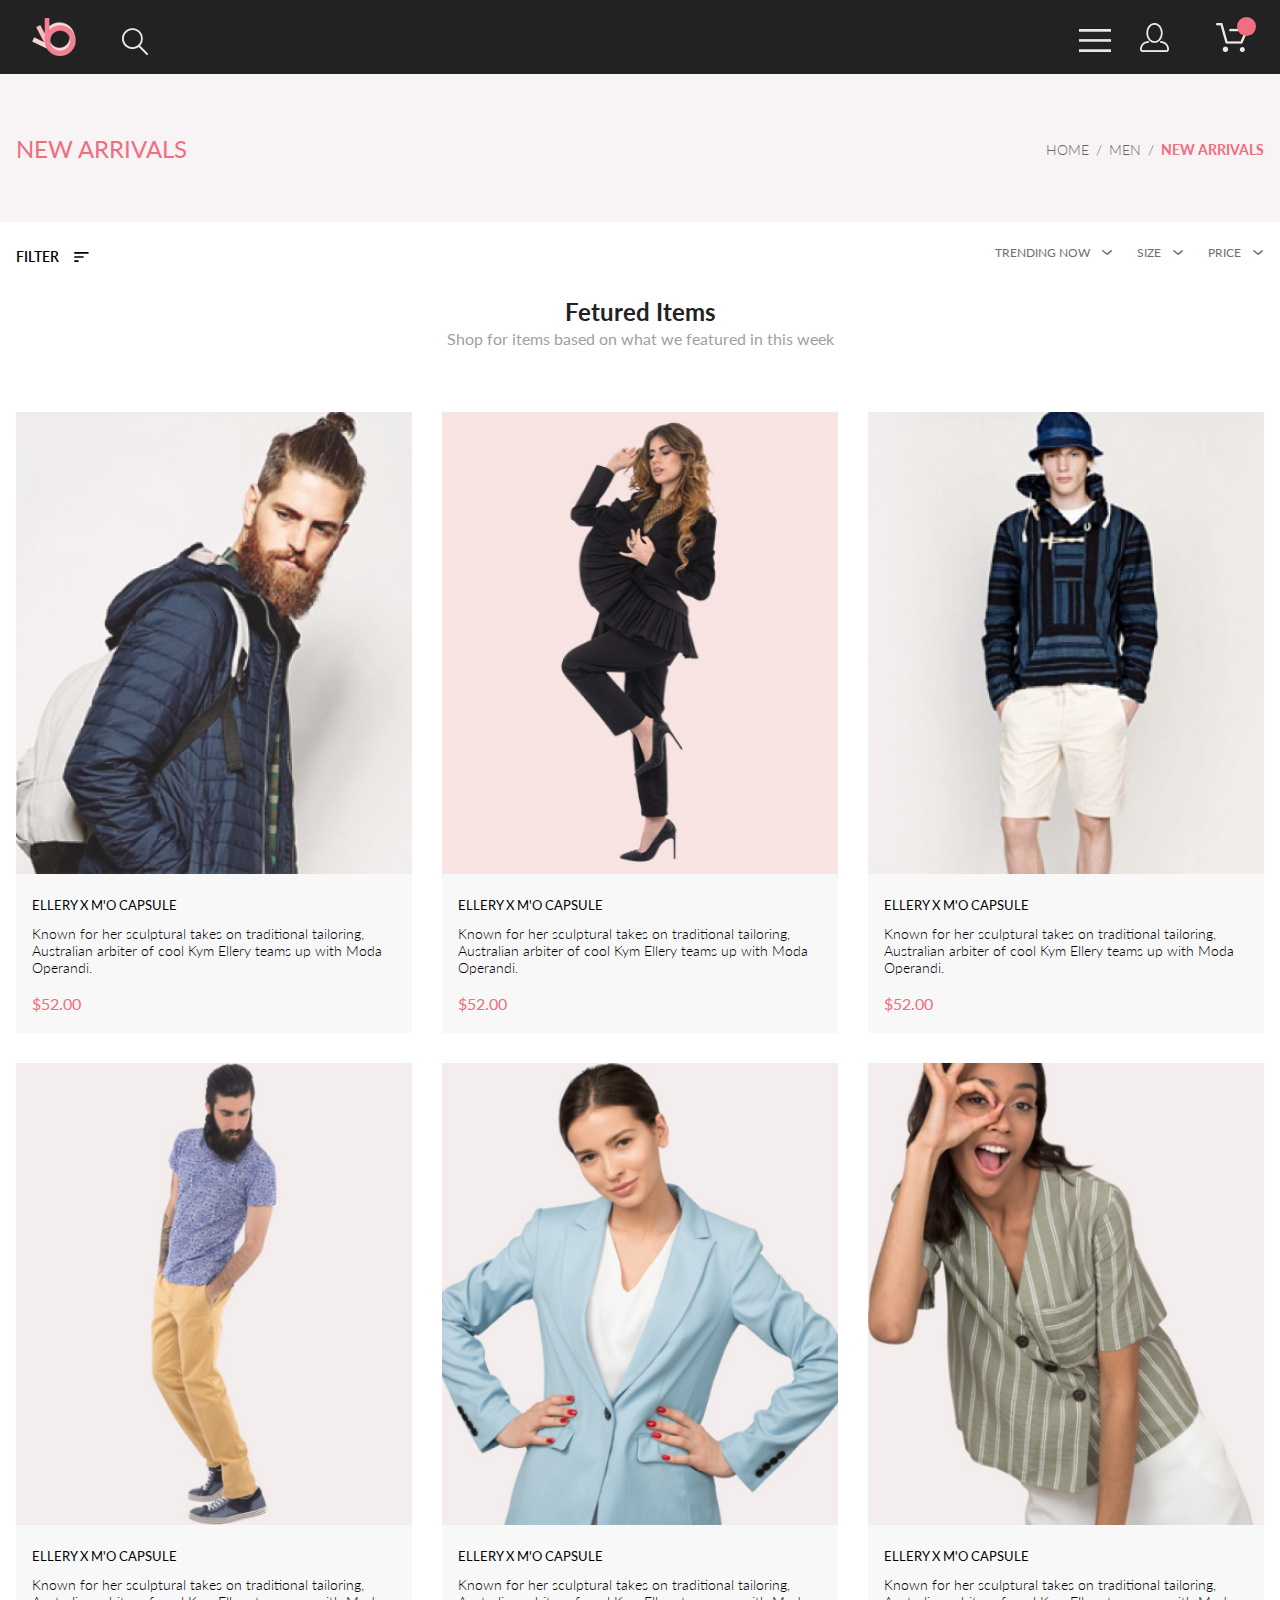
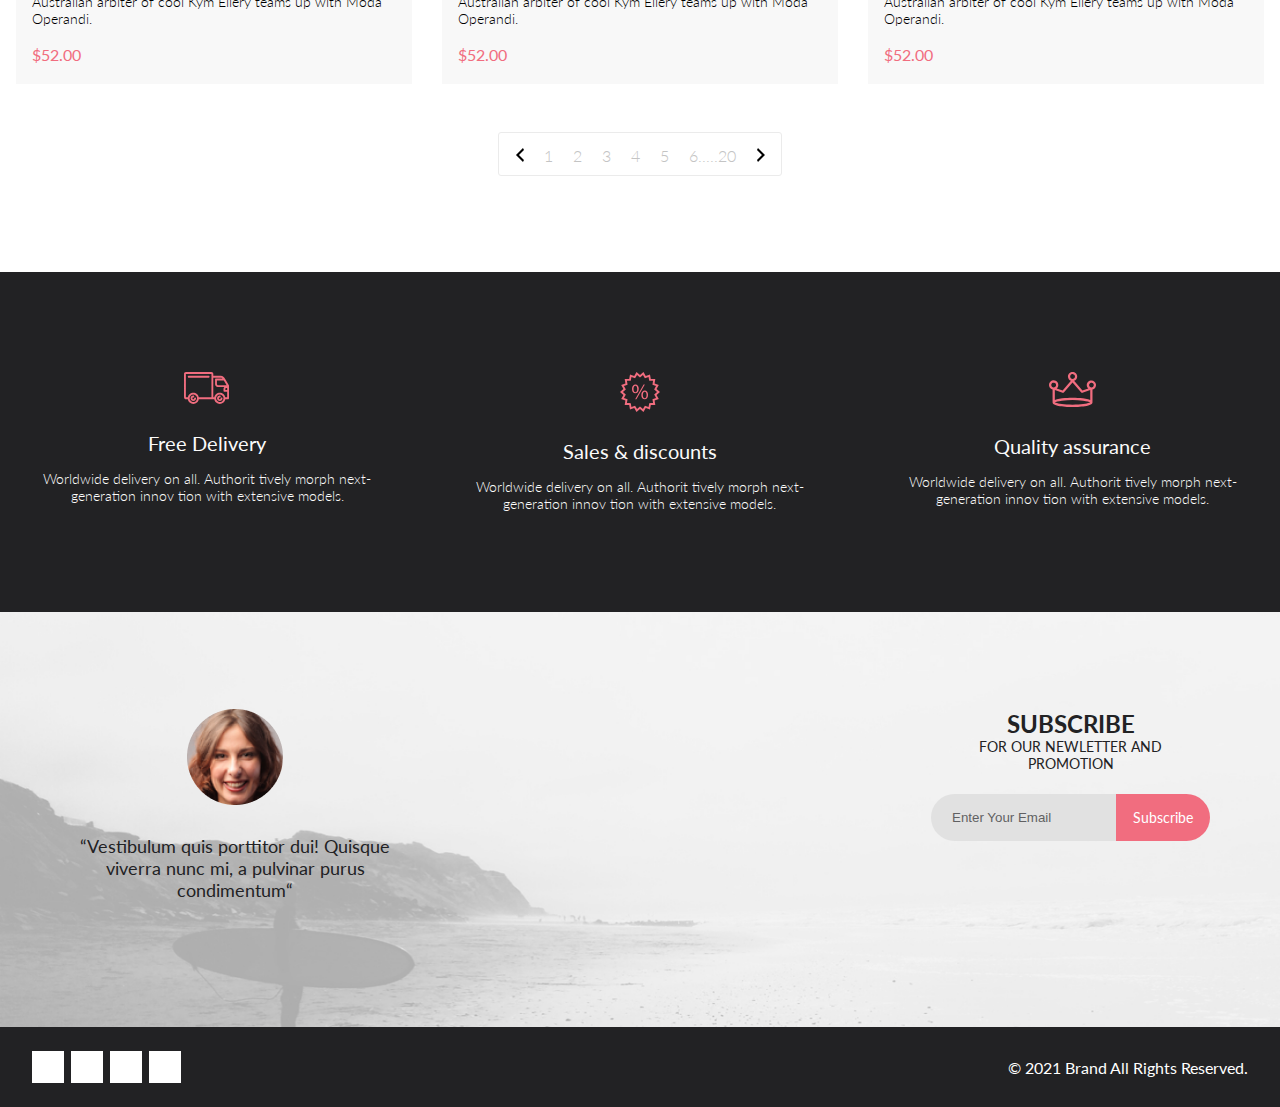
<file: домашнее_задание/index.html>
<!DOCTYPE html>
<html lang="en">

<head>
    <meta charset="UTF-8">
    <meta name="viewport" content="width=device-width, initial-scale=1.0">
    <title>Document</title>
    <link rel="stylesheet" href="https://cdnjs.cloudflare.com/ajax/libs/font-awesome/5.15.2/css/all.min.css" integrity="sha512-HK5fgLBL+xu6dm/Ii3z4xhlSUyZgTT9tuc/hSrtw6uzJOvgRr2a9jyxxT1ely+B+xFAmJKVSTbpM/CuL7qxO8w==" crossorigin="anonymous" />
    <link rel="stylesheet" href="style.css">
</head>

<body>
    <div class="header">
        <div class="container">
            <div class="leftHeader">
                <img src="images/logo.png" alt="">
                <img class="searchIcon" src="images/search.png" alt="">
            </div>

            <div class="rightHeader">
                <img src="images/bars.png" alt="">
                <img class="userIcon" src="images/user.png" alt="">

                <span class="cartIconWrap">
                    <div class="basket hidden">
                        <div class="basketRow basketHeader">
                            <div>Название товара</div>
                            <div>Количество</div>
                            <div>Цена за шт.</div>
                            <div>Итого</div>
                        </div>
                    
                        <div class="basketTotal">
                            Товаров в корзине на сумму:
                        </div>
                    </div>
                    <img class="cartIcon" src="images/cart.png" alt="">
                    <span id = 'sumProducts' ></span>
                </span>
            </div>
        </div>
    </div>

    <div class="newArrivals">
        <div class="container">
            <h1>NEW ARRIVALS</h1>
            <nav>
                <a href="#">HOME</a>
                <span>/</span>
                <a href="#">MEN</a>
                <span>/</span>
                <a href="#">NEW ARRIVALS</a>
            </nav>
        </div>
    </div>

    <div class="filters">
        <div class="container">
            <div class="filtersLeft">
                <span class="filterLabel">FILTER</span>
                <img class="filterIcon" src="images/filter.svg" alt="">
                <div class="filterPopup hidden">
                    <nav class="filterCategory">
                        <div class="filterCategoryHeader">CATEGORY</div>
                        <div class="hidden">
                            <a href="#">Accessories</a>
                            <a href="#">Bags</a>
                            <a href="#">Denim</a>
                            <a href="#">Hoodies & Sweatshirts</a>
                            <a href="#">Jackets & Coats</a>
                            <a href="#">Polos</a>
                            <a href="#">Shirts</a>
                            <a href="#">Shoes</a>
                            <a href="#">Sweaters & Knits</a>
                            <a href="#">T-Shirts</a>
                            <a href="#">Tanks</a>
                        </div>
                    </nav>
                    <nav class="filterCategory">
                        <div class="filterCategoryHeader">BRAND</div>
                        <div class="hidden">
                            <a href="#">Accessories</a>
                            <a href="#">Bags</a>
                            <a href="#">Denim</a>
                            <a href="#">Hoodies & Sweatshirts</a>
                            <a href="#">Jackets & Coats</a>
                            <a href="#">Polos</a>
                            <a href="#">Shirts</a>
                            <a href="#">Shoes</a>
                            <a href="#">Sweaters & Knits</a>
                            <a href="#">T-Shirts</a>
                            <a href="#">Tanks</a>
                        </div>
                    </nav>
                    <nav class="filterCategory">
                        <div class="filterCategoryHeader">DESIGNER</div>
                        <div class="hidden">
                            <a href="#">Accessories</a>
                            <a href="#">Bags</a>
                            <a href="#">Denim</a>
                            <a href="#">Hoodies & Sweatshirts</a>
                            <a href="#">Jackets & Coats</a>
                            <a href="#">Polos</a>
                            <a href="#">Shirts</a>
                            <a href="#">Shoes</a>
                            <a href="#">Sweaters & Knits</a>
                            <a href="#">T-Shirts</a>
                            <a href="#">Tanks</a>
                        </div>
                    </nav>
                </div>
            </div>
            <div class="filtersRight">
                <div class="filterTrending">
                    TRENDING NOW
                    <img src="images/filterArrow.svg" alt="">
                </div>
                <div class="filterSize">
                    <div class="filterSizeWrap">
                        SIZE
                        <img src="images/filterArrow.svg" alt="">
                    </div>
                    <div class="filterSizes hidden">
                        <div>
                            <input type="checkbox"> XS
                        </div>
                        <div>
                            <input type="checkbox"> S
                        </div>
                        <div>
                            <input type="checkbox"> M
                        </div>
                        <div>
                            <input type="checkbox"> L
                        </div>
                    </div>
                </div>
                <div class="filterPrice">
                    PRICE
                    <img src="images/filterArrow.svg" alt="">
                </div>
            </div>
        </div>
    </div>

    <div class="featured container">
        <h2 class="featuredHeader">Fetured Items</h2>
        <div class="featuredTitle">Shop for items based on what we featured in this week</div>

        <div class="featuredItems">

            <div class="featuredItem" data-id="1" data-name="ELLERY X M'O CAPSULE" data-price="52">

                <div class="featuredImgWrap">
                    <img src="images/featured/1.jpg" alt="">
                    <div class="featuredImgDark">
                        <button>
                            <img src="images/cart.svg" alt="">
                            Add to Cart
                        </button>
                    </div>
                </div>

                <div class="featuredData">
                    <div class="featuredName">
                        ELLERY X M'O CAPSULE
                    </div>
                    <div class="featuredText">
                        Known for her sculptural takes on traditional tailoring, Australian arbiter of cool Kym Ellery
                        teams
                        up with Moda Operandi.
                    </div>
                    <div class="featuredPrice">
                        $52.00
                    </div>
                </div>

            </div>

            <div class="featuredItem" data-id="2" data-name="ELLERY X M'O CAPSULE" data-price="52">

                <div class="featuredImgWrap">
                    <img src="images/featured/2.jpg" alt="">
                    <div class="featuredImgDark">
                        <button>
                            <img src="images/cart.svg" alt="">
                            Add to Cart
                        </button>
                    </div>
                </div>

                <div class="featuredData">
                    <div class="featuredName">
                        ELLERY X M'O CAPSULE
                    </div>
                    <div class="featuredText">
                        Known for her sculptural takes on traditional tailoring, Australian arbiter of cool Kym Ellery
                        teams
                        up with Moda Operandi.
                    </div>
                    <div class="featuredPrice">
                        $52.00
                    </div>
                </div>

            </div>

            <div class="featuredItem" data-id="3" data-name="ELLERY X M'O CAPSULE" data-price="52">

                <div class="featuredImgWrap">
                    <img src="images/featured/3.jpg" alt="">
                    <div class="featuredImgDark">
                        <button>
                            <img src="images/cart.svg" alt="">
                            Add to Cart
                        </button>
                    </div>
                </div>

                <div class="featuredData">
                    <div class="featuredName">
                        ELLERY X M'O CAPSULE
                    </div>
                    <div class="featuredText">
                        Known for her sculptural takes on traditional tailoring, Australian arbiter of cool Kym Ellery
                        teams
                        up with Moda Operandi.
                    </div>
                    <div class="featuredPrice">
                        $52.00
                    </div>
                </div>

            </div>

            <div class="featuredItem" data-id="4" data-name="ELLERY X M'O CAPSULE" data-price="52">

                <div class="featuredImgWrap">
                    <img src="images/featured/4.jpg" alt="">
                    <div class="featuredImgDark">
                        <button>
                            <img src="images/cart.svg" alt="">
                            Add to Cart
                        </button>
                    </div>
                </div>

                <div class="featuredData">
                    <div class="featuredName">
                        ELLERY X M'O CAPSULE
                    </div>
                    <div class="featuredText">
                        Known for her sculptural takes on traditional tailoring, Australian arbiter of cool Kym Ellery
                        teams
                        up with Moda Operandi.
                    </div>
                    <div class="featuredPrice">
                        $52.00
                    </div>
                </div>

            </div>

            <div class="featuredItem" data-id="5" data-name="ELLERY X M'O CAPSULE" data-price="52">

                <div class="featuredImgWrap">
                    <img src="images/featured/5.jpg" alt="">
                    <div class="featuredImgDark">
                        <button>
                            <img src="images/cart.svg" alt="">
                            Add to Cart
                        </button>
                    </div>
                </div>

                <div class="featuredData">
                    <div class="featuredName">
                        ELLERY X M'O CAPSULE
                    </div>
                    <div class="featuredText">
                        Known for her sculptural takes on traditional tailoring, Australian arbiter of cool Kym Ellery
                        teams
                        up with Moda Operandi.
                    </div>
                    <div class="featuredPrice">
                        $52.00
                    </div>
                </div>

            </div>
            <div class="featuredItem" data-id="6" data-name="ELLERY X M'O CAPSULE" data-price="52">

                <div class="featuredImgWrap">
                    <img src="images/featured/6.jpg" alt="">
                    <div class="featuredImgDark">
                        <button>
                            <img src="images/cart.svg" alt="">
                            Add to Cart
                        </button>
                    </div>
                </div>

                <div class="featuredData">
                    <div class="featuredName">
                        ELLERY X M'O CAPSULE
                    </div>
                    <div class="featuredText">
                        Known for her sculptural takes on traditional tailoring, Australian arbiter of cool Kym Ellery
                        teams
                        up with Moda Operandi.
                    </div>
                    <div class="featuredPrice">
                        $52.00
                    </div>
                </div>

            </div>
        </div>

        <div class="pagination">
            <a href="#">
                <img src="images/chevronLeft.svg" alt="">
            </a>
            <a href="#">1</a>
            <a href="#">2</a>
            <a href="#">3</a>
            <a href="#">4</a>
            <a href="#">5</a>
            <a href="#">6.....20</a>
            <a href="#">
                <img src="images/chevronRight.svg" alt="">
            </a>
        </div>
    </div>

    <div class="services">
        <div class="container">

            <div class="serivceUnit">
                <img src="images/services/delivery.svg" alt="">
                <div class="servicesTitle">
                    Free Delivery
                </div>
                <div class="servicesText">
                    Worldwide delivery on all. Authorit tively morph next-generation innov tion with extensive models.
                </div>
            </div>

            <div class="serivceUnit">
                <img src="images/services/discount.svg" alt="">
                <div class="servicesTitle">
                    Sales & discounts
                </div>
                <div class="servicesText">
                    Worldwide delivery on all. Authorit tively morph next-generation innov tion with extensive models.
                </div>
            </div>

            <div class="serivceUnit">
                <img src="images/services/assurance.svg" alt="">
                <div class="servicesTitle">
                    Quality assurance
                </div>
                <div class="servicesText">
                    Worldwide delivery on all. Authorit tively morph next-generation innov tion with extensive models.
                </div>
            </div>
        </div>
    </div>

    <div class="subscribe">
        <div class="container">

            <div class="subscribeLeft">
                <img src="images/subscribeUser.png" alt="">
                <div class="subscribeUserText">
                    “Vestibulum quis porttitor dui! Quisque viverra nunc mi, a pulvinar purus condimentum“
                </div>
            </div>

            <div class="subscribeRight">
                <div class="subscribeTitle">
                    SUBSCRIBE
                </div>
                <div class="subscribeText">
                    FOR OUR NEWLETTER AND PROMOTION
                </div>
                <form action="" class="subscribeForm">
                    <input type="text" placeholder="Enter Your Email">
                    <button>Subscribe</button>
                </form>
            </div>

        </div>
    </div>

    <div class="footer">
        <div class="container">
            <div class="footerLeft">
                <a href="#">
                    <i class="fab fa-facebook-f"></i>
                </a>
                <a href="#">
                    <i class="fab fa-instagram"></i>
                </a>
                <a href="#">
                    <i class="fab fa-pinterest-p"></i>
                </a>
                <a href="#">
                    <i class="fab fa-twitter"></i>
                </a>
            </div>
            <div class="footerRight">
                &copy; 2021  Brand  All Rights Reserved.
            </div>
        </div>
    </div>

    <script src="app.js"></script>
    <script src="basket.js"></script>
</body>

</html>
</file>
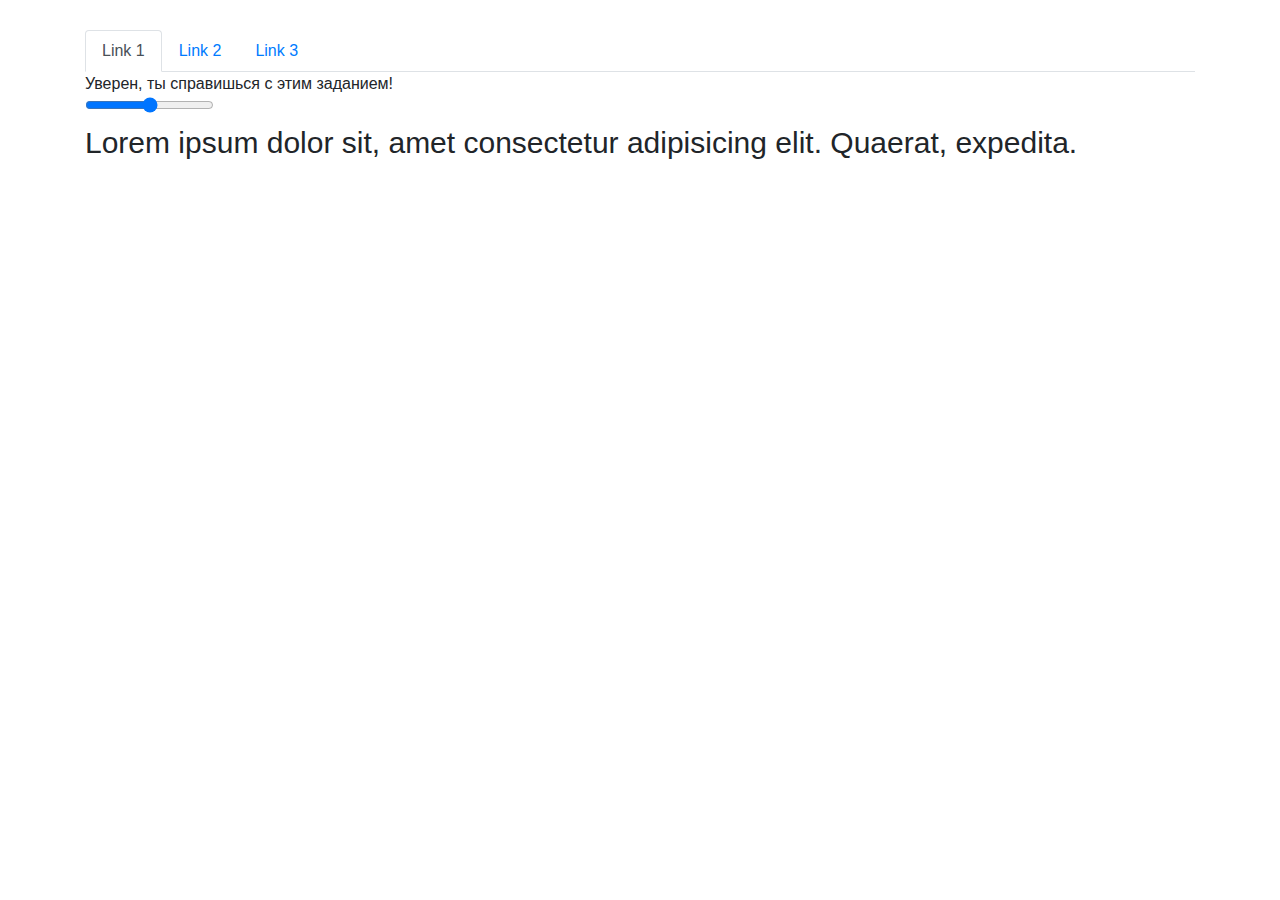
<file: домашнее_задание/1.html>
<!DOCTYPE html>
<html lang="en">
<head>
  <meta charset="UTF-8">
  <title>Homework</title>
  <link rel="stylesheet" href="https://stackpath.bootstrapcdn.com/bootstrap/4.5.2/css/bootstrap.min.css"
        integrity="sha384-JcKb8q3iqJ61gNV9KGb8thSsNjpSL0n8PARn9HuZOnIxN0hoP+VmmDGMN5t9UJ0Z" crossorigin="anonymous">
  <style>
    .nav {
      margin-top: 30px;
    }
    #inputDiv {
      font-size: 30px;
    }
  </style>
</head>
<body>
<!--
Обязательное задание.

Выполнить все задачи в теге script. Комментарии, в которых написаны задачи, не
стирать, код с решением задачи пишем под комментарием.
-->
<div class="container">
  <ul class="nav nav-tabs">
    <li class="nav-item" data-text="T1">
      <a class="nav-link active" href="#">Link 1</a>
    </li>
    <li class="nav-item" data-text="X6">
      <a class="nav-link" href="#">Link 2</a>
    </li>
    <li class="nav-item" data-text="H99">
      <a class="nav-link" href="#">Link 3</a>
    </li>
  </ul>

  <div class="text">Уверен, ты справишься с этим заданием!</div>

  <input type="range" min="20" max="100" step="1">
  <div id="inputDiv">
    Lorem ipsum dolor sit, amet consectetur adipisicing elit. Quaerat, expedita.
  </div>
</div>

<script>
  "use strict";

  /*
  1. Необходимо сделать так, чтобы при клике на элемент с классом "nav-link",
  данному элементу ставился класс "active", при этом у всхе других элементов с
  классом nav-link данных элемент отсутствовал, необходимо использовать
  делегирование события.
  Также необходимо чтобы в div с классом text ставился нужный текст, который
  прописан в объекте panelText (вам необходимо определить самостоятельно, что
  общего между данной в html версткой и объектом ниже).
  */
  const panelText = {
    T1: "Уверен, ты справишься с этим заданием!",
    X6: "Знаю, программирование это нелегко, но очень интересно.",
    H99: "Однако, программирование, в итоге, принесет свои плоды.",
  };
  
  document.querySelector('.nav-tabs').addEventListener('click', event => {
    if (!event.target.classList.contains("nav-link")) {
      return;
    }
    document.querySelector('.active').classList.remove('active');
    event.target.classList.add('active');

    document.querySelector('div.text').textContent = 
    panelText[event.target.parentElement.dataset.text];
  })

  /*
  2. Необходимо сделать так, чтобы при изменении input'а менялся и размер шрифта
  у элемента с id="inputDiv". Перемещение ползунка должно плавно увеличивать
  шрифт у текста, никакого резкого увеличения шрифта не должно быть при
  перетаскивании ползунка.
   */
  const textTest = document.querySelector("#inputDiv");
  const inputSize = document.querySelector('input');
  

  inputSize.addEventListener('input', () =>{
    textTest.style.fontSize = inputSize.value + 'px';
  });

</script>
</body>
</html>
</file>
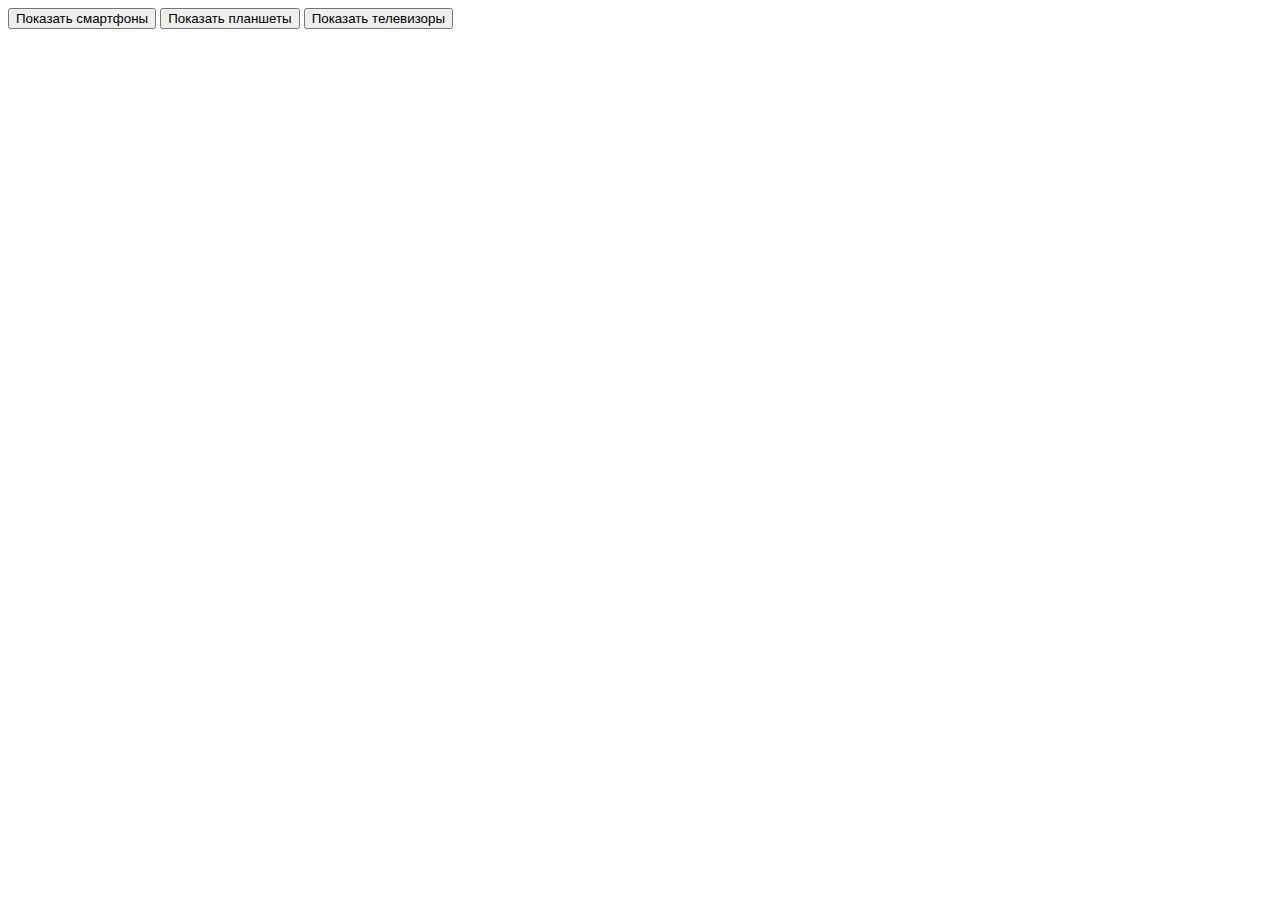
<file: домашнее_задание/2.html>
<!DOCTYPE html>
<html lang="en">
<head>
  <meta charset="UTF-8">
  <meta name="viewport" content="width=device-width, initial-scale=1.0">
  <title>Document</title>
  <style>
    .products {
      overflow: hidden;
      margin-top: 40px;
    }

    .product {
      float: left;
      margin-right: 20px;
    }
  </style>
</head>
<body>
<header>
  <button class="menuButton" data-type="phones">Показать смартфоны</button>
  <button class="menuButton" data-type="tablets">Показать планшеты</button>
  <button class="menuButton" data-type="tv">Показать телевизоры</button>
</header>

<div class="products"></div>

<script>
  /*
  1. Программист Паша уволился с работы и не закончил задачу.
  Задача состояла в том, чтобы при клике на какую-либо кнопку в теге header
  выводить продукты в div с классом products.
  Продукты, которые надо вывести, валидны и прописаны в объекте products.
  Однако, Паша явно сделал много ошибок в других кусках кода, вам необходимо
  исправить все ошибки и внимательно проверить чтоб код работал правильно и
  ничего лишнего не выводилось в div с классом products.
  */

  class Product {
    constructor(id, name, price, imageUrl) {
      this.id = id;
      this.name = name;
      this.price = price;
      this.imageUrl = imageUrl;
    }

    /**
     * @returns {string} html-разметка для товара
     */
    getProductMarkup() {
      return `
      <div class="product">
            <div>${this.name}</div>
            <img src="${this.imageUrl}" alt="">
            <div>Цена: <span>${this.price}</span> р.</div>
            <a href="https://example.com/producs/${this.id}">Подробнее</a>
        </div>
        `;
    }
  }

  const products = {
    phones: [
      new Product(1, "Смартфон 1", "2533", "https://picsum.photos/seed/1/200"),
      new Product(2, "Смартфон 2", "3123", "https://picsum.photos/seed/2/200"),
      new Product(3, "Смартфон 3", "6123", "https://picsum.photos/seed/3/200"),
    ],
    tablets: [
      new Product(4, "Плашнет 1", "5239", "https://picsum.photos/seed/4/200"),
      new Product(5, "Плашнет 2", "6483", "https://picsum.photos/seed/5/200"),
    ],
    tv: [
      new Product(6, "Телевизор 1", "4314", "https://picsum.photos/seed/6/200"),
      new Product(7, "Телевизор 2", "5412", "https://picsum.photos/seed/7/200"),
      new Product(8, "Телевизор 3", "3577", "https://picsum.photos/seed/8/200"),
      new Product(9, "Телевизор 4", "8714", "https://picsum.photos/seed/9/200"),
    ],
  };

  const productsEl = document.querySelector('.products');

  document.querySelector('header').addEventListener('click', event => {
    if (!event.target.classList.contains('menuButton')) {
      console.log(event.target)
      return;
    }
    
    productsEl.innerHTML = products[event.target.dataset.type]
      .map(product => product.getProductMarkup()).join("");
    })

    /*Задание кошмар, просидел очень долго за поиском проблемы, оказалась у меня ковычка не там...*/

</script>
</body>
</html>
</file>
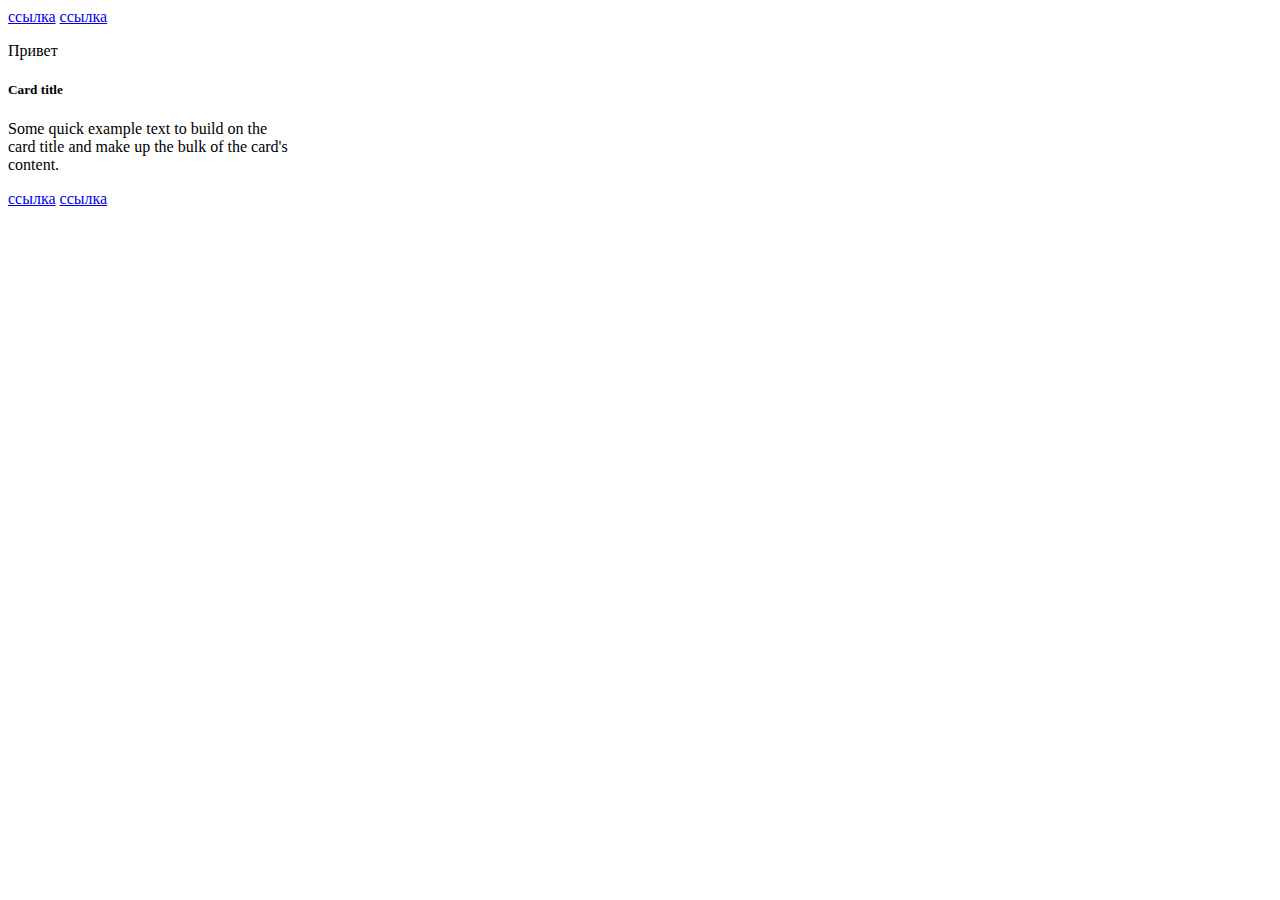
<file: Домашние задание/1.html>
<!DOCTYPE html>
<html lang="en">

<head>
  <meta charset="UTF-8">
  <title>Homework</title>
</head>

<body>
  <!--
Обязательное задание.

Выполнить все задачи в теге script. Комментарии, в которых написаны задачи, не
стирать, код с решением задачи пишем под комментарием.
-->

  <a href="#" class="card-link">Card link</a>
  <a href="#" class="card-link">Another link</a>

  <div class="card" style="width: 18rem;">
    <div class="card-body">
      <h5 class="card-title" data-number="100">Card title</h5>
      <h6 class="card-subtitle mb-2 text-muted">Card subtitle</h6>
      <p class="card-text" data-number="50">
        Some quick example text to build on the card title and make up the bulk of the card's
        content.
      </p>
      <a href="#" id="super_link" class="card-link">Card link</a>
      <a href="#" class="card-link" data-number="50">Another link</a>
    </div>
  </div>

  <script>
    "use strict";

    /*
    1. Найти по id, используя getElementById, элемент с id равным "super_link" и
    вывести этот элемент в консоль.
     */

    console.log(document.getElementById("super_link"));

    /*
    2. Внутри всех элементов на странице, которые имеют класс "card-link",
    поменяйте текст внутри элемента на "ссылка".
     */

    const contentTwo = document.querySelectorAll(".card-link");
    contentTwo.forEach(element => {
      element.textContent = "ссылка";
    });

    /*
    3. Найти все элементы на странице с классом "card-link", которые лежат в
    элементе с классом "card-body" и вывести полученную коллекцию в консоль.
     */

    const contentThree = document.querySelectorAll(".card-body .card-link");
    console.log(contentThree);

    /*
    4. Найти первый попавшийся элемент на странице у которого есть атрибут
    data-number со значением 50 и вывести его в консоль.
     */

    console.log(document.querySelector('[data-number="50"]'));

    /*
    5. Выведите содержимое тега title в консоль.
     */

    console.log((document.querySelector('title')).textContent);

    /*
    6. Получите элемент с классом "card-title" и выведите его родительский узел
    в консоль.
     */

    console.log((document.querySelector('.card-title')).parentNode);

    /*
    7. Создайте тег `p`, запишите внутри него текст "Привет" и добавьте созданный
    тег в начало элемента, который имеет класс "card".
     */

    const product = document.querySelector('.card');
    product.insertAdjacentHTML("afterbegin", '<p>Привет</p>');
    /*
    8. Удалите тег h6 на странице.
     */

    const havalH6 = document.querySelector('h6')
    havalH6.remove();

  </script>
</body>

</html>
</file>
<file: домашнее_задание/style.css>
@import url("https://fonts.googleapis.com/css2?family=Lato:wght@300;400;700;900&display=swap");

body {
    margin: 0;
    font-family: Lato, sans-serif;
}

.header {
    background: #222222;
    height: 74px;
    padding: 18px 16px;
    box-sizing: border-box;
}

.header .container {
    display: flex;
    justify-content: space-between;
    align-items: center;
}

@media (min-width: 1600px) {
    .container {
        margin: 0 auto;
        width: 1140px;
    }
}

@media (min-width: 768px) {
    .header {
        padding-left: 32px;
        padding-right: 32px;
    }
}

.header i {
    color: #e8e8e8;
}

.userIcon,
.cartIcon {
    display: none;
}

@media (min-width: 768px) {

    .userIcon,
    .cartIcon {
        display: inline;
    }
}

.userIcon {
    margin-left: 25px;
    margin-right: 42px;
}

.searchIcon {
    margin-left: 41px;
}

.cartIconWrap {
    position: relative;
}

.cartIconWrap span {
    display: inline-block;
    width: 19px;
    height: 19px;
    color: white;
    background: #f16d7f;
    border-radius: 50%;
    position: absolute;
    text-align: center;
    right: -8px;
    top: -19px;
    font-size: 12px;
    line-height: 19px;
}

.rightHeader {
    position: relative;
}

.basket {
    position: absolute;
    z-index: 3;
    right: 0;
    top: 37px;
    background: white;
    padding: 10px;
    border: 1px solid #ebebeb;
    border-radius: 3px;
    font-size: 14px;
}

@media (min-width: 340px) {
    .basket {
        font-size: 16px;
    }
}

@media (min-width: 552px) {
    .basket {
        width: 500px;
    }
}

.basketRow {
    display: grid;
    grid-template-columns: repeat(4, 1fr);
    gap: 10px;
    margin-bottom: 10px;
    border-bottom: 1px solid #ebebeb;
    padding-bottom: 10px;
}

.basketHeader {
    font-weight: bold;
}

.basketTotal {
    font-weight: bold;
    text-align: right;
}

.newArrivals {
    background: #f8f3f4;
    min-height: 148px;
}

.newArrivals h1 {
    margin: 24px 0 32px;
    font-weight: normal;
    font-size: 24px;
    line-height: 29px;
    color: #f16d7f;
}

@media (min-width: 768px) {
    .newArrivals h1 {
        margin: 0;
    }
}

.newArrivals .container {
    display: flex;
    flex-direction: column;
    align-items: center;
    min-height: inherit;
}

@media (min-width: 768px) {
    .newArrivals .container {
        flex-direction: row;
        justify-content: space-between;
    }
}

@media (min-width: 768px) and (max-width: 1599px) {
    .newArrivals .container {
        padding: 0 16px;
    }
}

.newArrivals nav a,
.newArrivals nav span {
    font-weight: 300;
    font-size: 14px;
    line-height: 17px;
    color: #636363;
}

.newArrivals nav a {
    text-decoration: none;
}

.newArrivals nav span {
    margin: 0 3px;
}

.newArrivals nav a:last-of-type {
    font-weight: bold;
    font-size: 14px;
    line-height: 17px;
    color: #f16d7f;
}

.filters {
    margin-top: 24px;
    margin-bottom: 32px;
}

@media (min-width: 1600px) {
    .filters {
        margin-top: 51px;
        margin-bottom: 64px;
    }
}

.filters .container {
    display: flex;
    justify-content: space-between;
    padding-left: 8px;
    padding-right: 8px;
}

@media (min-width: 768px) {
    .filters .container {
        padding-left: 16px;
        padding-right: 16px;
    }
}

@media (min-width: 1600px) {
    .filters .container {
        padding-left: 0;
        padding-right: 0;
        justify-content: flex-start;
    }
}

.filtersRight {
    display: flex;
    font-size: 12px;
    line-height: 14px;
    color: #6f6e6e;
}

@media (min-width: 1600px) {
    .filtersRight {
        font-size: 14px;
        line-height: 17px;
        margin-left: 320px;
    }
}

.filtersRight img {
    position: relative;
    bottom: 1px;
    margin-left: 9px;
}

.filtersRight>div:not(:last-child) {
    margin-right: 15px;
}

@media (min-width: 375px) {
    .filtersRight>div:not(:last-child) {
        margin-right: 24px;
    }
}

.filtersLeft .filterLabel {
    display: none;
    position: relative;
    z-index: 2;
    cursor: pointer;
}

.filterLabelPink {
    color: #ef5b70 !important;
    left: 16px;
    top: 13px;
}

.filterIconPink {
    left: 16px;
    top: 13px;
}

@media (min-width: 768px) {
    .filtersLeft .filterLabel {
        display: inline;
        font-weight: 600;
        font-size: 14px;
        line-height: 17px;
        color: #000000;
    }
}

.filtersLeft .filterIcon {
    width: 37px;
    height: 25px;
    position: relative;
    z-index: 2;
}

@media (min-width: 768px) {
    .filtersLeft .filterIcon {
        width: 15px;
        height: 10px;
        margin-left: 11px;
    }
}

.filtersLeft {
    position: relative;
}

.hidden {
    display: none;
}

.filterPopup {
    position: absolute;
    left: 0;
    top: 0;
    width: 360px;
    background: #ffffff;
    box-shadow: 6px 4px 35px rgba(0, 0, 0, 0.21);
    padding: 46px 16px 16px 16px;
    z-index: 1;
    overflow-y: auto;
}

.filterCategoryHeader {
    font-size: 14px;
    line-height: 37px;
    color: #ef5b70;
    padding-left: 11px;
    min-height: 37px;
    border-bottom: 1px solid #ebebeb;
    margin-bottom: 24px;
    position: relative;
    cursor: pointer;
}

.filterCategoryHeader:before {
    content: "";
    width: 5px;
    min-height: inherit;
    background: #ef5b70;
    position: absolute;
    left: 0;
    top: 1px;
}

.filterCategory:not(:last-child) {
    margin-bottom: 24px;
}

.filterCategory a {
    display: block;
    text-decoration: none;
    padding-left: 34px;
    padding-right: 16px;
    font-size: 14px;
    line-height: 17px;
    color: #6f6e6e;
}

.filterCategory a:not(:last-child) {
    margin-bottom: 11px;
}

.filterSizeWrap {
    cursor: pointer;
}

.filterSize {
    position: relative;
}

.filterSizes {
    position: absolute;
    left: 0;
    top: 25px;
    width: 79px;
    height: 103px;
    background: #ffffff;
    box-shadow: 6px 4px 35px rgba(0, 0, 0, 0.21);
    padding: 7px 9px;
    box-sizing: border-box;
    font-size: 14px;
    color: #6f6e6e;
}

.filterSizes>div:not(:last-child) {
    margin-bottom: 4px;
}

.featured {
    padding-left: 8px;
    padding-right: 8px;
    margin-bottom: 96px;
}

@media (min-width: 768px) {
    .featured {
        padding-left: 16px;
        padding-right: 16px;
    }
}

@media (min-width: 1600px) {
    .featured {
        padding-left: 0;
        padding-right: 0;
    }
}

.featured h2 {
    margin-top: 0;
    margin-bottom: 3px;
    text-align: center;
    color: #222222;
}

.featuredTitle {
    text-align: center;
    color: #9f9f9f;
    margin-bottom: 64px;
}

.featuredItems {
    display: grid;
    grid-template-columns: 1fr;
    row-gap: 16px;
}

@media (min-width: 640px) {
    .featuredItems {
        grid-template-columns: 1fr 1fr;
        row-gap: 18px;
        column-gap: 16px;
    }
}

@media (min-width: 1000px) {
    .featuredItems {
        grid-template-columns: repeat(3, 1fr);
        gap: 30px;
    }
}

.featuredItem {
    background: #f8f8f8;
}

.featuredItem img {
    width: 100%;
    display: block;
}

.featuredImgWrap {
    position: relative;
}

.featuredItem:hover .featuredImgDark {
    display: flex;
}

.featuredImgDark {
    position: absolute;
    width: 100%;
    height: 100%;
    left: 0;
    top: 0;
    background: rgba(58, 56, 56, 0.86);
    display: none;
    justify-content: center;
    align-items: center;
}

.featuredImgDark button {
    background: none;
    border: 1px solid white;
    color: white;
    display: flex;
    align-items: center;
    padding: 10px 14px;
    font-size: 14px;
    font-family: inherit;
}

.featuredImgDark button img {
    width: 26px;
    height: 24px;
    margin-right: 11px;
}

.featuredData {
    padding: 23px 16px 20px;
}

.featuredName {
    font-size: 13px;
    line-height: 16px;
    color: #000000;
}

.featuredText {
    font-weight: 300;
    font-size: 14px;
    line-height: 17px;
    margin-top: 12px;
    margin-bottom: 18px;
}

.featuredPrice {
    font-size: 16px;
    line-height: 19px;
    color: #f16d7f;
}

.pagination {
    width: 284px;
    height: 44px;
    margin: 0 auto;
    border: 1px solid #ebebeb;
    margin-top: 48px;
    padding: 13px 16px;
    box-sizing: border-box;
    display: flex;
    justify-content: space-between;
    border-radius: 3px;
}

.pagination a {
    text-decoration: none;
    font-weight: 300;
    font-size: 16px;
    color: #c4c4c4;
}

.pagination a:hover {
    color: #ef5b70;
}

.services {
    background: #222224;
    padding-top: 48px;
    padding-bottom: 81px;
    padding-left: 14px;
    padding-right: 14px;
}

@media (min-width: 1200px) {
    .services {
        padding-top: 100px;
        padding-bottom: 100px;
    }
}

.services .container {
    display: grid;
    gap: 46px;
}

@media (min-width: 1200px) {
    .services .container {
        display: grid;
        grid-template-columns: repeat(3, 1fr);
        gap: 46px;
    }
}

.serivceUnit {
    text-align: center;
    display: flex;
    flex-direction: column;
    align-items: center;
}

.servicesTitle,
.servicesText {
    color: #fbfbfb;
}

.servicesTitle {
    font-size: 19.96px;
    line-height: 24px;
    margin-top: 27px;
    margin-bottom: 15px;
}

.servicesText {
    font-weight: 300;
    font-size: 13.972px;
    line-height: 17px;
    max-width: 340px;
}

.subscribe {
    background: url(images/subscribe.jpg) no-repeat;
    background-size: cover;
    padding-top: 64px;
    padding-bottom: 109px;
    padding-left: 20px;
    padding-right: 20px;
}

@media (min-width: 1200px) {
    .subscribe {
        padding-top: 97px;
        padding-bottom: 126px;
    }

    .subscribe .container {
        margin: 0 auto;
        width: 1140px;
        display: flex;
        justify-content: space-between;
    }
}

.subscribeLeft {
    display: flex;
    flex-direction: column;
    align-items: center;
}

.subscribeUserText {
    margin-top: 30px;
    text-align: center;
    font-size: 18px;
    line-height: 22px;
    color: #222224;
    max-width: 330px;
}

.subscribeRight {
    display: flex;
    flex-direction: column;
    align-items: center;
    margin-top: 65px;
}

@media (min-width: 1200px) {
    .subscribeRight {
        margin-top: initial;
    }
}

.subscribeTitle {
    font-weight: 700;
    font-size: 24px;
    color: #222224;
}

.subscribeTitle,
.subscribeText {
    max-width: 271px;
    text-align: center;
}

.subscribeText {
    font-size: 14px;
    color: #222224;
    margin-bottom: 22px;
}

.subscribeForm {
    height: 47px;
}

.subscribeForm input {
    height: inherit;
    background: #e1e1e1;
    border: none;
    padding: 6px 21px;
    box-sizing: border-box;
    border-top-left-radius: 28px;
    border-bottom-left-radius: 28px;
    float: left;
    width: 185px;
}

.subscribeForm input::-webkit-input-placeholder {
    color: #222224;
    font-family: inherit;
    opacity: 0.67;
}

.subscribeForm input::-moz-placeholder {
    color: #222224;
    font-family: inherit;
    opacity: 0.67;
}

.subscribeForm input:-ms-input-placeholder {
    color: #222224;
    font-family: inherit;
    opacity: 0.67;
}

.subscribeForm input:-moz-placeholder {
    color: #222224;
    font-family: inherit;
    opacity: 0.67;
}

.subscribeForm button {
    height: inherit;
    border: none;
    color: white;
    font-family: inherit;
    font-size: 14px;
    line-height: 17px;
    background: #f16d7f;
    border-top-right-radius: 28px;
    border-bottom-right-radius: 28px;
    padding: 0 17px;
}

.footer {
    background: #222224;
    padding: 43px 20px 10px;
}

@media (min-width: 768px) {
    .footer {
        padding: 24px 32px;
    }
}

.footer .container {
    display: flex;
    flex-direction: column;
    align-items: center;
}

@media (min-width: 768px) {
    .footer .container {
        flex-direction: row;
        justify-content: space-between;
    }
}

.footerLeft {
    display: flex;
}

.footer a {
    color: black;
    background: white;
    width: 32px;
    height: 32px;
    display: flex;
    justify-content: center;
    align-items: center;
    text-decoration: none;
}

.footer a:hover {
    background: #f16d7f;
    color: white;
}

.footer a:not(:last-child) {
    margin-right: 7px;
}

.footerRight {
    color: white;
}

@media (max-width: 767px) {
    .footerRight {
        margin-top: 40px;
    }
}

.rightHeader {
    position: relative;
}

.basket {
    position: absolute;
    z-index: 3;
    right: 0;
    top: 37px;
    background: white;
    padding: 10px;
    border: 1px solid #ebebeb;
    border-radius: 3px;
    font-size: 14px;
}

@media (min-width: 340px) {
    .basket {
        font-size: 16px;
    }
}

@media (min-width: 552px) {
    .basket {
        width: 500px;
    }
}

.basketRow {
    display: grid;
    grid-template-columns: repeat(4, 1fr);
    gap: 10px;
    margin-bottom: 10px;
    border-bottom: 1px solid #ebebeb;
    padding-bottom: 10px;
}

.basketHeader {
    font-weight: bold;
}

.basketTotal {
    font-weight: bold;
    text-align: right;
}
</file>
